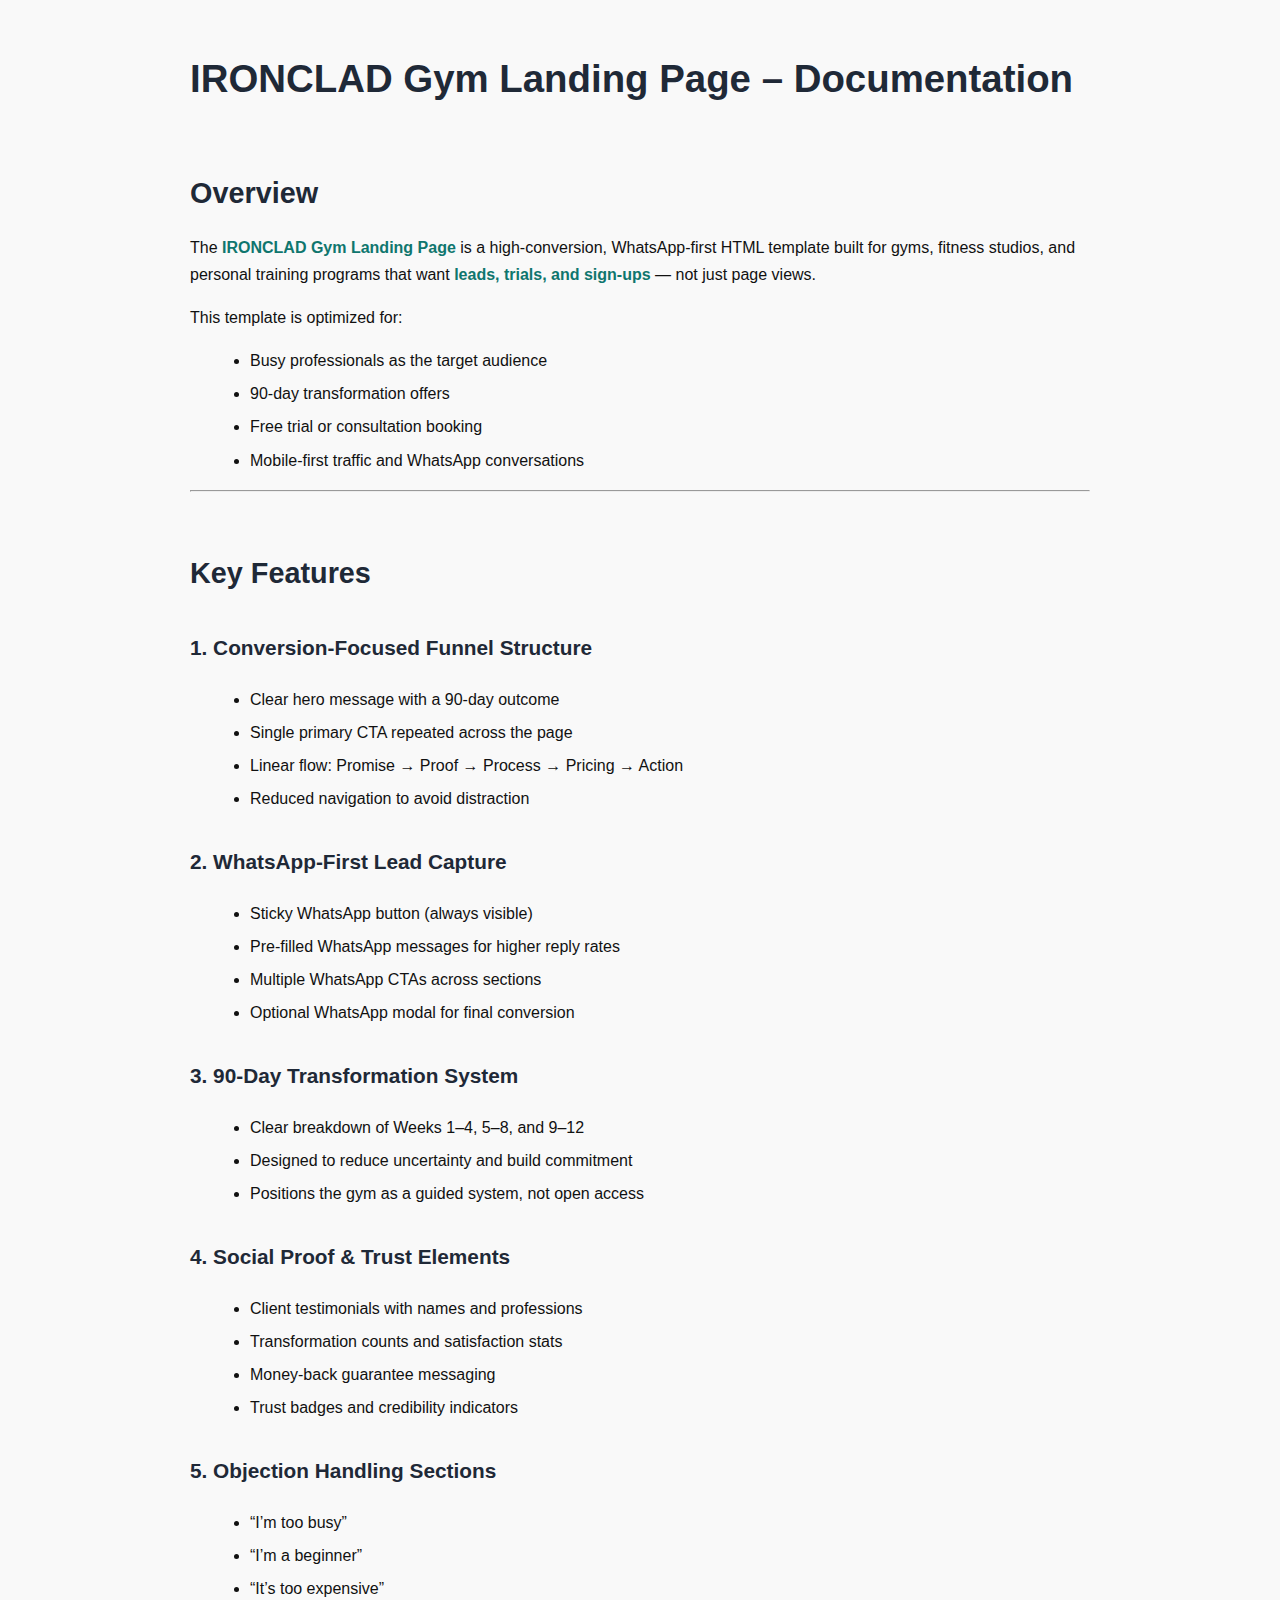
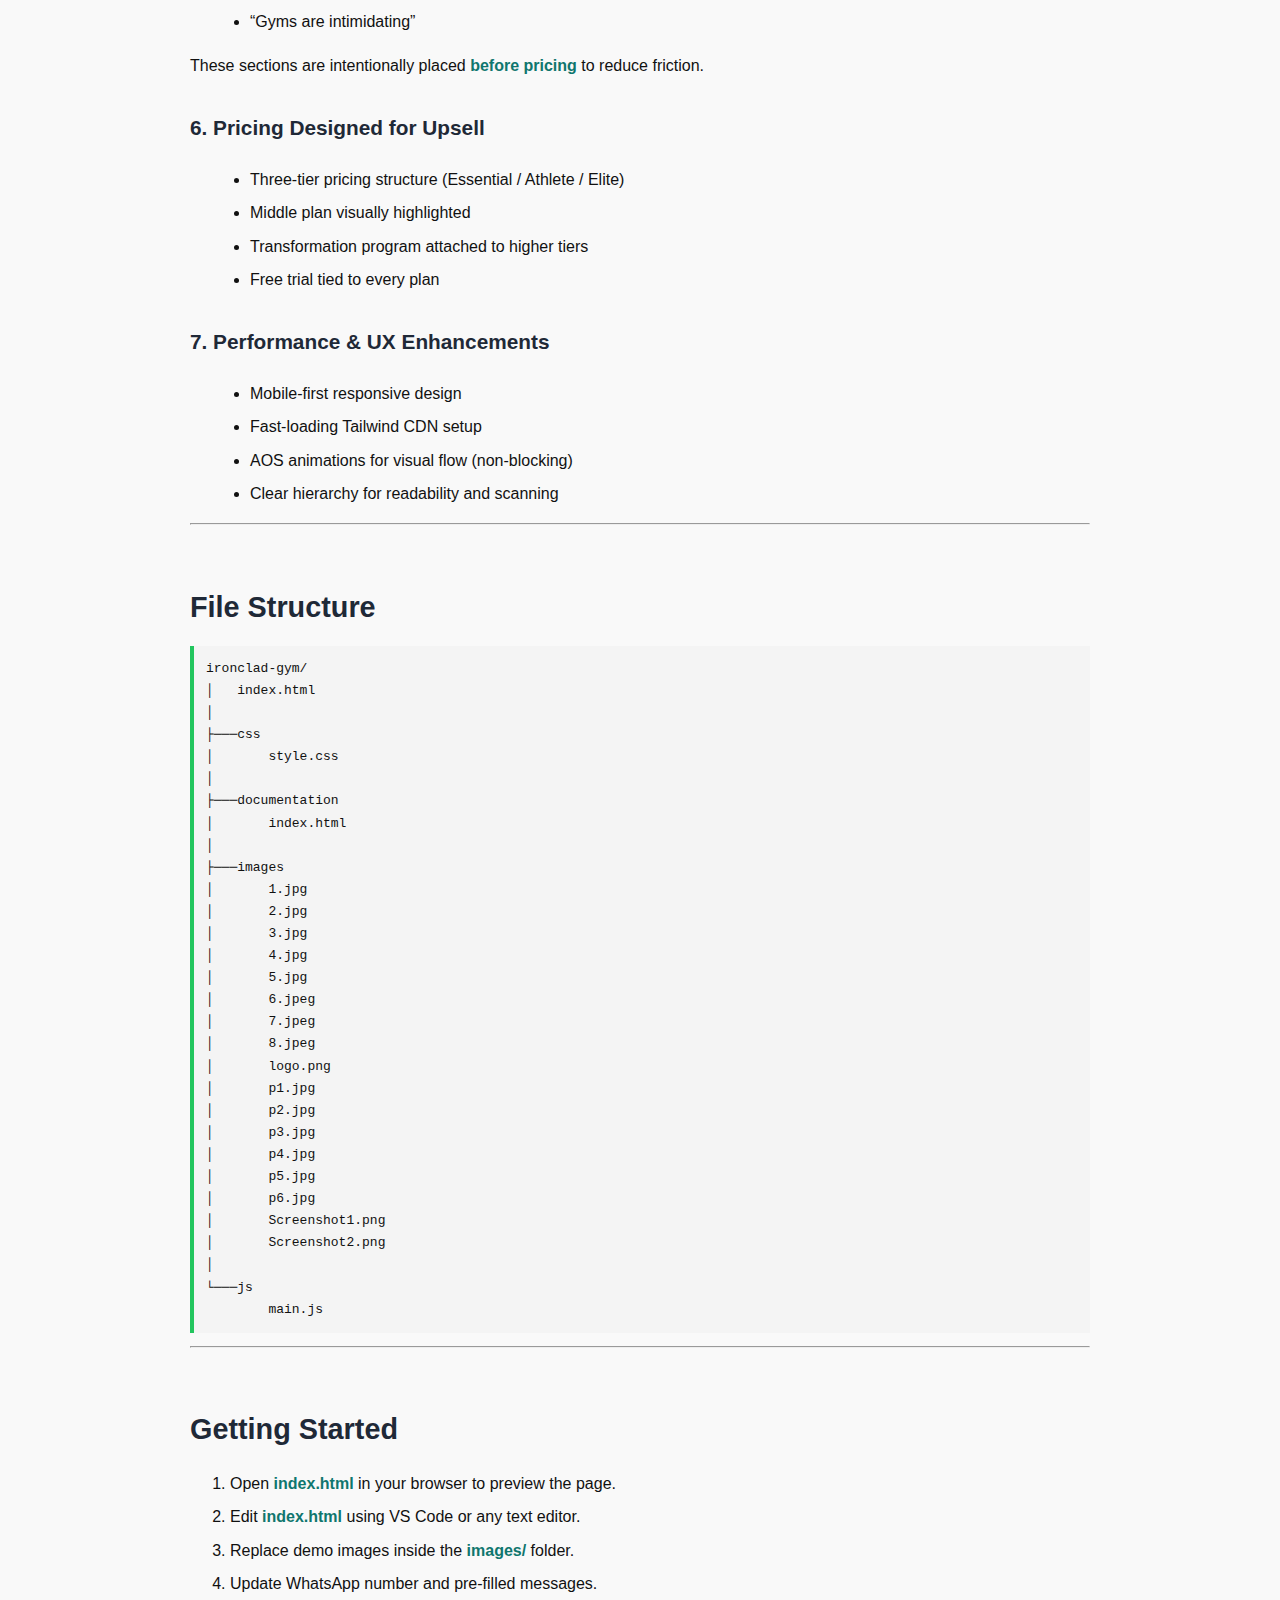
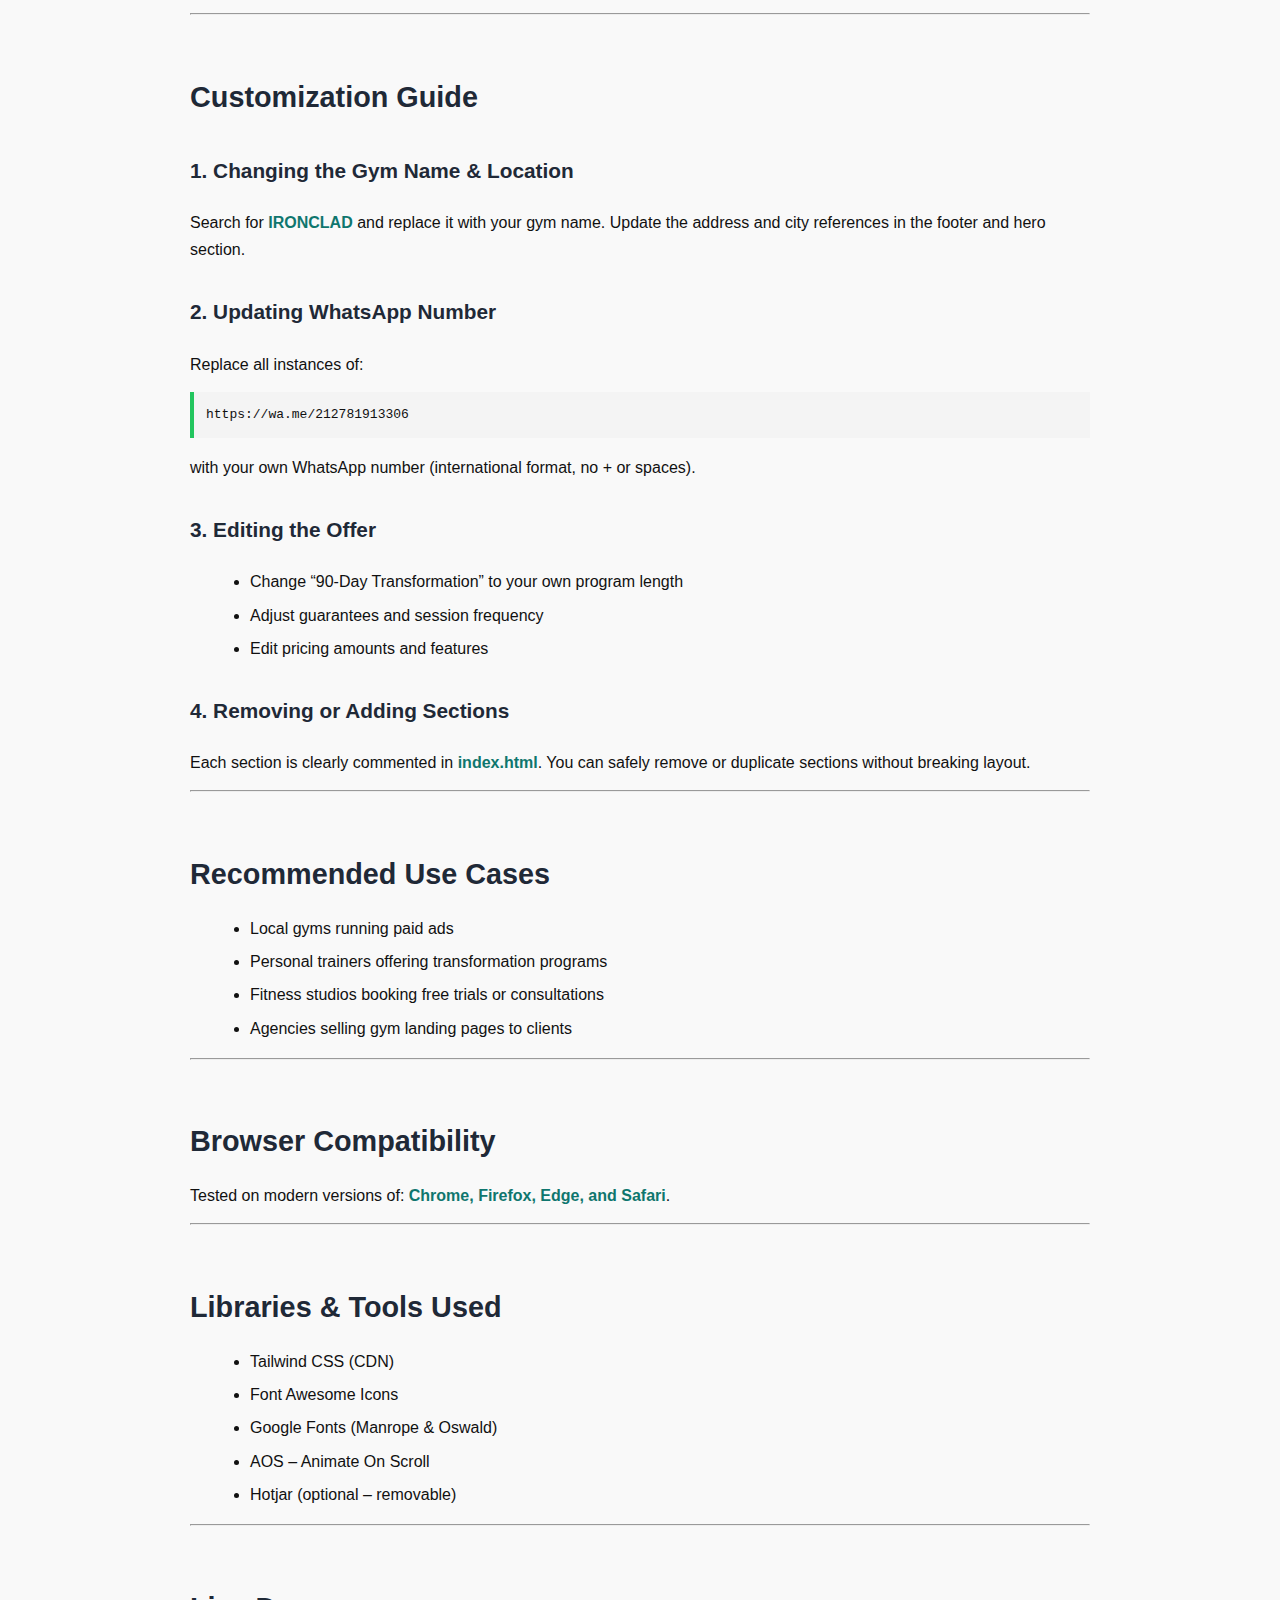
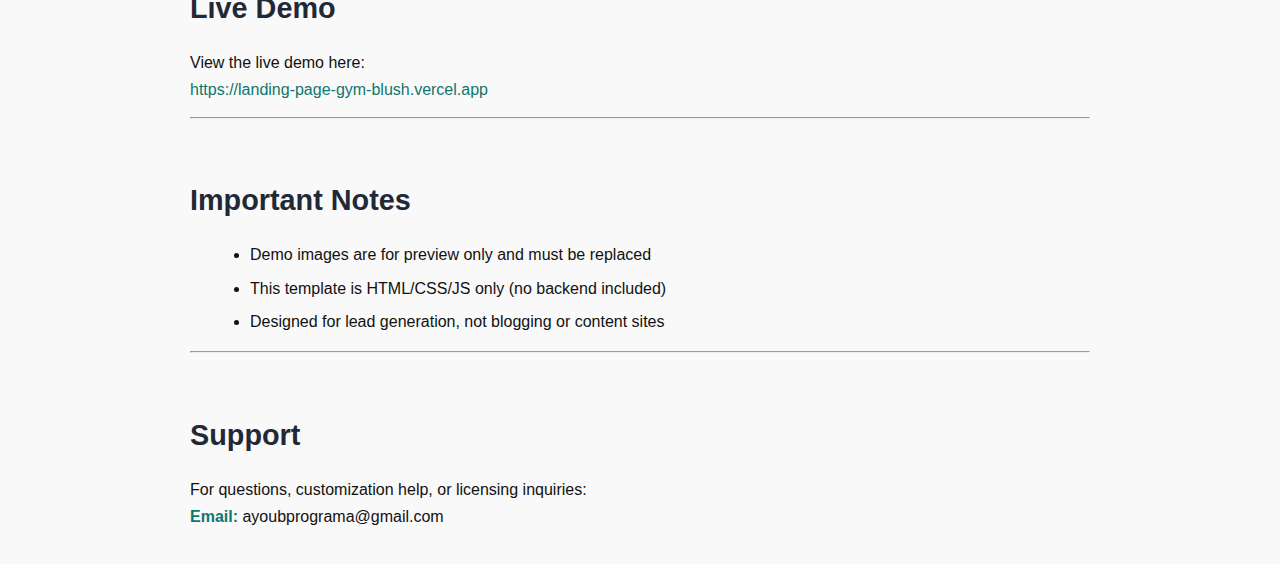
<file: documentation/index.html>
<!DOCTYPE html>

<html lang="en">
<head>
    <meta charset="UTF-8">
    <meta name="viewport" content="width=device-width, initial-scale=1.0">
    <title>IRONCLAD Gym Template – Documentation</title>
    <style>
        body {
            font-family: Arial, sans-serif;
            line-height: 1.7;
            padding: 20px;
            max-width: 900px;
            margin: auto;
            background: #f9f9f9;
            color: #111;
        }
        h1, h2, h3 {
            color: #1f2937;
        }
        h1 {
            font-size: 2.4em;
            margin-bottom: 0.5em;
        }
        h2 {
            font-size: 1.8em;
            margin-top: 2em;
            margin-bottom: 0.5em;
        }
        h3 {
            font-size: 1.3em;
            margin-top: 1.5em;
        }
        pre {
            background: #f4f4f4;
            padding: 12px;
            border-left: 4px solid #22c55e;
            overflow-x: auto;
        }
        p {
            margin-bottom: 14px;
        }
        strong {
            color: #0f766e;
        }
        ul {
            margin-left: 20px;
        }
        li {
            margin-bottom: 6px;
        }
        a {
            color: #0f766e;
            text-decoration: none;
        }
        a:hover {
            text-decoration: underline;
        }
    </style>
</head>
<body>

<h1>IRONCLAD Gym Landing Page – Documentation</h1>

<h2>Overview</h2>
<p>
The <strong>IRONCLAD Gym Landing Page</strong> is a high-conversion, WhatsApp-first HTML template built for gyms, fitness studios, and personal training programs that want <strong>leads, trials, and sign-ups</strong> — not just page views.
</p>

<p>
This template is optimized for:
</p>
<ul>
    <li>Busy professionals as the target audience</li>
    <li>90-day transformation offers</li>
    <li>Free trial or consultation booking</li>
    <li>Mobile-first traffic and WhatsApp conversations</li>
</ul>

<hr>

<h2>Key Features</h2>

<h3>1. Conversion-Focused Funnel Structure</h3>
<ul>
    <li>Clear hero message with a 90-day outcome</li>
    <li>Single primary CTA repeated across the page</li>
    <li>Linear flow: Promise → Proof → Process → Pricing → Action</li>
    <li>Reduced navigation to avoid distraction</li>
</ul>

<h3>2. WhatsApp-First Lead Capture</h3>
<ul>
    <li>Sticky WhatsApp button (always visible)</li>
    <li>Pre-filled WhatsApp messages for higher reply rates</li>
    <li>Multiple WhatsApp CTAs across sections</li>
    <li>Optional WhatsApp modal for final conversion</li>
</ul>

<h3>3. 90-Day Transformation System</h3>
<ul>
    <li>Clear breakdown of Weeks 1–4, 5–8, and 9–12</li>
    <li>Designed to reduce uncertainty and build commitment</li>
    <li>Positions the gym as a guided system, not open access</li>
</ul>

<h3>4. Social Proof & Trust Elements</h3>
<ul>
    <li>Client testimonials with names and professions</li>
    <li>Transformation counts and satisfaction stats</li>
    <li>Money-back guarantee messaging</li>
    <li>Trust badges and credibility indicators</li>
</ul>

<h3>5. Objection Handling Sections</h3>
<ul>
    <li>“I’m too busy”</li>
    <li>“I’m a beginner”</li>
    <li>“It’s too expensive”</li>
    <li>“Gyms are intimidating”</li>
</ul>
<p>
These sections are intentionally placed <strong>before pricing</strong> to reduce friction.
</p>

<h3>6. Pricing Designed for Upsell</h3>
<ul>
    <li>Three-tier pricing structure (Essential / Athlete / Elite)</li>
    <li>Middle plan visually highlighted</li>
    <li>Transformation program attached to higher tiers</li>
    <li>Free trial tied to every plan</li>
</ul>

<h3>7. Performance & UX Enhancements</h3>
<ul>
    <li>Mobile-first responsive design</li>
    <li>Fast-loading Tailwind CDN setup</li>
    <li>AOS animations for visual flow (non-blocking)</li>
    <li>Clear hierarchy for readability and scanning</li>
</ul>

<hr>

<h2>File Structure</h2>
<pre>
ironclad-gym/
│   index.html
│
├───css
│       style.css
│
├───documentation
│       index.html
│
├───images
│       1.jpg
│       2.jpg
│       3.jpg
│       4.jpg
│       5.jpg
│       6.jpeg
│       7.jpeg
│       8.jpeg
│       logo.png
│       p1.jpg
│       p2.jpg
│       p3.jpg
│       p4.jpg
│       p5.jpg
│       p6.jpg
│       Screenshot1.png
│       Screenshot2.png
│
└───js
        main.js
</pre>

<hr>

<h2>Getting Started</h2>
<ol>
    <li>Open <strong>index.html</strong> in your browser to preview the page.</li>
    <li>Edit <strong>index.html</strong> using VS Code or any text editor.</li>
    <li>Replace demo images inside the <strong>images/</strong> folder.</li>
    <li>Update WhatsApp number and pre-filled messages.</li>
</ol>

<hr>

<h2>Customization Guide</h2>

<h3>1. Changing the Gym Name & Location</h3>
<p>
Search for <strong>IRONCLAD</strong> and replace it with your gym name.
Update the address and city references in the footer and hero section.
</p>

<h3>2. Updating WhatsApp Number</h3>
<p>
Replace all instances of:
</p>
<pre>https://wa.me/212781913306</pre>
<p>
with your own WhatsApp number (international format, no + or spaces).
</p>

<h3>3. Editing the Offer</h3>
<ul>
    <li>Change “90-Day Transformation” to your own program length</li>
    <li>Adjust guarantees and session frequency</li>
    <li>Edit pricing amounts and features</li>
</ul>

<h3>4. Removing or Adding Sections</h3>
<p>
Each section is clearly commented in <strong>index.html</strong>.
You can safely remove or duplicate sections without breaking layout.
</p>

<hr>

<h2>Recommended Use Cases</h2>
<ul>
    <li>Local gyms running paid ads</li>
    <li>Personal trainers offering transformation programs</li>
    <li>Fitness studios booking free trials or consultations</li>
    <li>Agencies selling gym landing pages to clients</li>
</ul>

<hr>

<h2>Browser Compatibility</h2>
<p>
Tested on modern versions of:
<strong>Chrome, Firefox, Edge, and Safari</strong>.
</p>

<hr>

<h2>Libraries & Tools Used</h2>
<ul>
    <li>Tailwind CSS (CDN)</li>
    <li>Font Awesome Icons</li>
    <li>Google Fonts (Manrope & Oswald)</li>
    <li>AOS – Animate On Scroll</li>
    <li>Hotjar (optional – removable)</li>
</ul>

<hr>

<h2>Live Demo</h2>
<p>
View the live demo here:<br>
<a href="https://landing-page-gym-blush.vercel.app" target="_blank">
https://landing-page-gym-blush.vercel.app
</a>
</p>

<hr>

<h2>Important Notes</h2>
<ul>
    <li>Demo images are for preview only and must be replaced</li>
    <li>This template is HTML/CSS/JS only (no backend included)</li>
    <li>Designed for lead generation, not blogging or content sites</li>
</ul>

<hr>

<h2>Support</h2>
<p>
For questions, customization help, or licensing inquiries:<br>
<strong>Email:</strong> ayoubprograma@gmail.com
</p>

</body>
</html>
</file>
